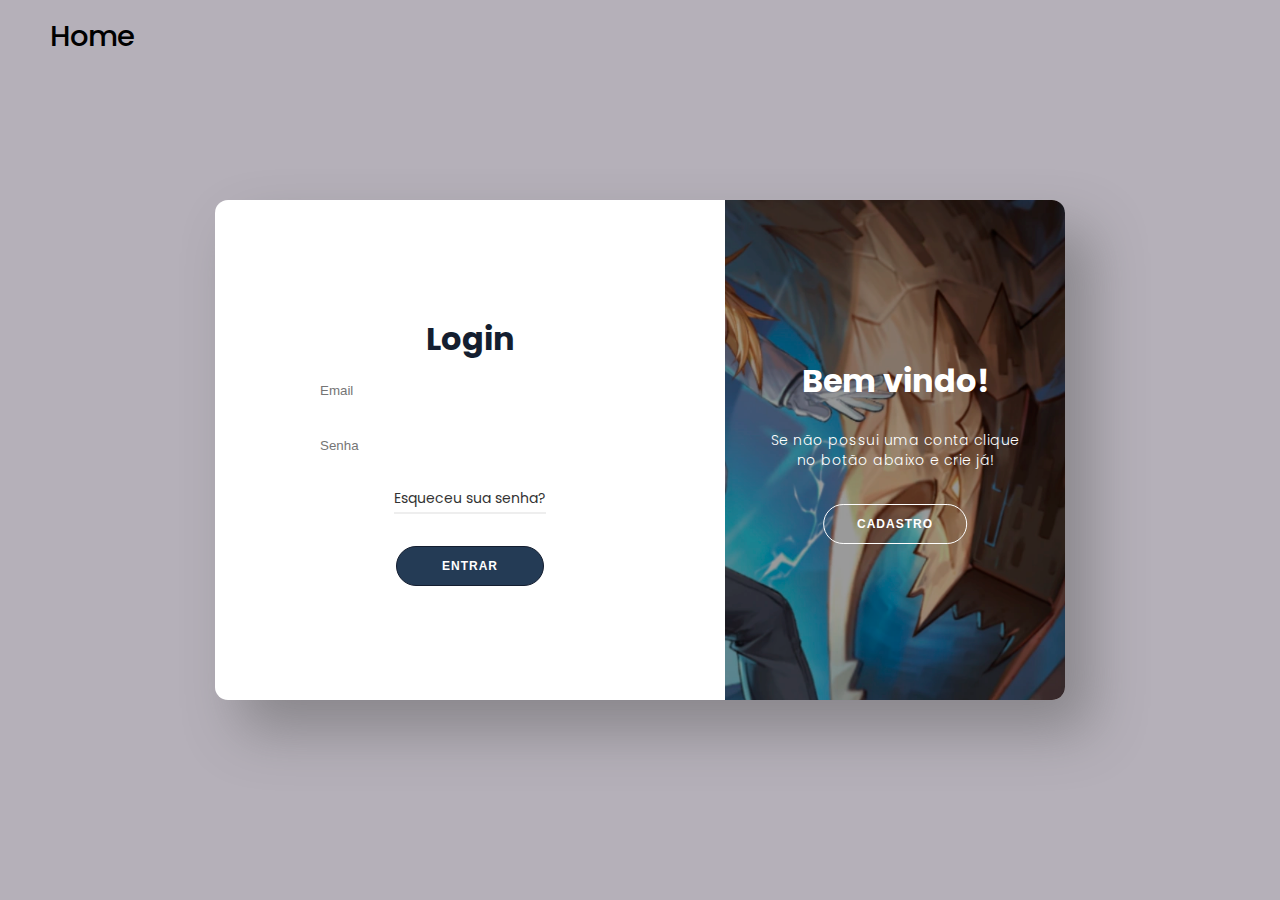
<file: paginaLogin/pagina_login.html>
<!DOCTYPE html>
<html lang="en">
<head>
    <meta charset="UTF-8">
    <meta http-equiv="X-UA-Compatible" content="IE=edge">
    <meta name="viewport" content="width=device-width, initial-scale=1.0">
    <title>Login/Cadastro</title>
    <link rel="stylesheet" href="style_login.css">
</head>
<body>
    <header class="nav">
        <div class="navItems"> <a href="../index/index.html">Home</a>
        </div>
    </header>
    <div class="container" id="container">
        <div class="form-container sign-up-container">
            <form action="#">
                <h1>Crie sua Conta!</h1>
           
                
                <div class="infield">
                    <input type="text" placeholder="Nome" />
                    <label></label>
                </div>
                <div class="infield">
                    <input type="email" placeholder="Email" name="email"/>
                    <label></label>
                </div>
                <div class="infield">
                    <input type="password" placeholder="Senha" />
                    <label></label>
                </div>
                <button>Cadastre-se</button>
            </form>
        </div>
        <div class="form-container sign-in-container">
            <form action="#">
                <h1>Login</h1>
                
              
                <div class="infield">
                    <input type="email" placeholder="Email" name="email"/>
                    <label></label>
                </div>
                <div class="infield">
                    <input type="password" placeholder="Senha" />
                    <label></label>
                </div>
                <a href="#" class="forgot">Esqueceu sua senha?</a>
                <button>Entrar</button>
            </form>
        </div>
        <div class="overlay-container" id="overlayCon">
            <div class="overlay">
                <div class="overlay-panel overlay-left">
                    <h1>Cadastro</h1>
                    <p>Caso já tenha uma conta, clique no botão abaixo e efetue o login!</p>
                    <button>Login</button>
                </div>
                <div class="overlay-panel overlay-right">
                    <h1>Bem vindo!</h1>
                    <p>Se não possui uma conta clique no botão abaixo e crie já!</p>
                    <button>Cadastro</button>
                </div>
            </div>
            <button id="overlayBtn"></button>
        </div>
    </div>

    <script>
        const container = document.getElementById('container')
        const overlayCon = document.getElementById('overlayCon')
        const overlayBtn = document.getElementById('overlayBtn')

        overlayBtn.addEventListener('click',()=> {
            container.classList.toggle('right-panel-active');
            overlayBtn.classList.remove('btnScaled');
            window.requestAnimationFrame(()=>{
                overlayBtn.classList.add('btnScaled');
            })
        });
    </script>

</body>
</html>
</file>
<file: paginaLogin/style_login.css>
@import url('https://fonts.googleapis.com/css2?family=Poppins:wght@100;200;300;400;500;600;700;800;900&display=swap');

* {
    padding: 0px;
    margin: 0px;
    box-sizing: border-box;
}

:root {
    --linear-grad: linear-gradient(to right, #141E30, #243B55);
    --grad-clr1: #141E30;
    --grad-clr2: #243B55;
}

body {
    height: 100vh;
    background: #b5b0b9;
    display: grid;
    place-content: center;
    font-family: 'Poppins', sans-serif;
}
.nav {
    z-index: 999;
    position: absolute;
    top: 0;
    left: 0;
    width: 100%;
    display: flex;
    justify-content: flex-start;
    align-items: flex-start;
    padding: 15px 50px;
    transform: 0.5s ease;
}

.navItems a {
    position: relative;
    color: black;
    font-size: 29px;
    font-weight: 500;
    text-decoration: none;
    transform: 0.3 ease;
    font-family: 'Poppins', sans-serif;
}

.navItems a:before {
    content: '';
    position: absolute;
    background: black;
    width: 0;
    height: 3px;
    bottom: 0;
    left: 0;
    transition: 0.3s ease;
    font-family: 'Poppins', sans-serif;
}

.navItems a:hover:before {
    width: 100%;
        }

.container{
    position: relative;
    width: 850px;
    height: 500px;
    background-color: #fff;
    box-shadow: 25px 30px 55px #5557;
    border-radius: 13px;
    overflow: hidden;
}
.form-container{
    position: absolute;
    width: 60%;
    height: 100%;
    padding: 0px 40px;
    transition: all 0.6s ease-in-out;
}
.sign-up-container{
    opacity: 0;
    z-index: 1;

}
.sign-in-container{
    z-index: 2;
}
form {
    height: 100%;
    display: flex;
    flex-direction: column;
    align-items: center;
    justify-content: center;
    padding: 0px 50px;

}
h1{
    color: var(--grad-clr1);
}
.social-container{
    margin: 20px 0px;

}
;.social-container a{
    border: 1px solid #fff;
    border-radius: 50%;
    display: inline-flex;
    justify-content:center;
    align-items: center;
    margin: 0px 5px;
    height: 40px;
    width: 40px;
}
span {
    font-size: 12px;

}
.infield{
    position: relative;
    margin: 8px 0px;
    width: 100%;
}
input{
    width: 100%;
    padding: 12px 15px;
    background-color: transparent;
    border: none;
    outline: none;
}
label{
    position: absolute;
    left: 50%;
    top: 100%;
    transform: translateX(-50%);
    width: 0%;
    height: 2px;
    background: var(--linear-grad);
    transition: 0.3s;
}
input:focus ~ label{
width: 100%;
}
a{
    color: #333;
    font-size:14px ;
    text-decoration: none;
    margin: 15px 0px;
}

a.forgot{
    padding-bottom: 3px;
    border-bottom: 2px solid #eee;

}

button{
    border-radius: 20px;
    border: 1px solid var(--grad-clr1);
    background:var(--grad-clr2);
    color: #fff;
    font-size: 12px;
    font-weight: bold;
    padding: 12px 45px;
    letter-spacing: 1px;
    text-transform: uppercase;
}
.form-container button{
    margin-top: 17px;
    transition: 80ms ease-in;

}
.form-container button:hover{
    background: #fff;
    color: var(--grad-clr1);
}

.overlay-container{
    position: absolute;
    top: 0;
    left: 60%;
    width: 40%;
    height: 100%;
    overflow: hidden;
    transition: transform 0.6s ease-in-out;
    z-index: 9;
}
#overlayBtn{
    cursor: pointer;
    position:absolute;
    left: 50%;
    top: 304px;
    transform: translateX(-50%);
    width: 143.67px;
    height: 40px;
    border: 1px solid #fff;
    background: transparent;
    border-radius:20px ;
}

.overlay{
    position: relative;
    background-image: url(../Imagens/ed\ login.png) ;
    background-size: cover;
    background-position: center;
    color: #fff;
    left: -150%;
    height: 100%;
    width: 250%;
    transition: transform 0.6s ease-in-out;
}

.overlay-panel{
    position: absolute;
    display: flex;
    align-items: center;
    justify-content: center;
    flex-direction: column;
    padding:0px 40px ;
    text-align: center;
    height: 100%;
    width: 340px;
    transition: 0.6s ease-in-out;
}

.overlay-left{
    right: 60%;
    transform: translateX(-12%);
    

}

.overlay-right{
    right: 0;
    transform: translateX(0%);
}

.overlay-panel h1{
    color: #fff;

}

p{
    font-size: 14px;
    font-weight: 300;
    line-height: 20px;
    letter-spacing: 0.5px;
    margin: 25px 0px 35px;
}

.overlay-panel button{
    border: none;
    background-color: transparent; 
}

.right-panel-active .overlay-container{
    transform: translateX(-150%);
}
.right-panel-active .overlay{
    transform: translateX(50%);
}

.right-panel-active .overlay-left{
    transform: translateX(25%);
}

.right-panel-active .overlay-right{
    transform: translateX(35%);
}

.right-panel-active .sign-in-container{
    transform: translateX(20%);
    opacity: 0;
}

.right-panel-active .sign-up-container{
    transform: translateX(66.7%);
    opacity: 1;
    z-index: 5;
    animation: show 0.6s ;
}

@keyframes show{
    0%, 50%{
        opacity: 0;
        z-index: 1;
    }
    50.1%, 100%{
        opacity: 1;
        z-index: 5;
    }
}
.btnScaled {
    animation: scaledBtn 0.6s;
}

@keyframes scaledBtn {
    0%{
        width: 143.67px;
    }
    50%{
        width: 250px;
    }
    100%{
        width: 143.67px;
    }
}






footer {
    position: absolute;
    left: 50%;
    bottom: 30px;
    transform: translateX(-50%);
}
footer mark {
    padding: 8px 30px;
    border-radius: 7px;
}
footer a {
    text-decoration: none;
    font-size: 18px;
    font-weight: bold;
    color: #003;
}
</file>
